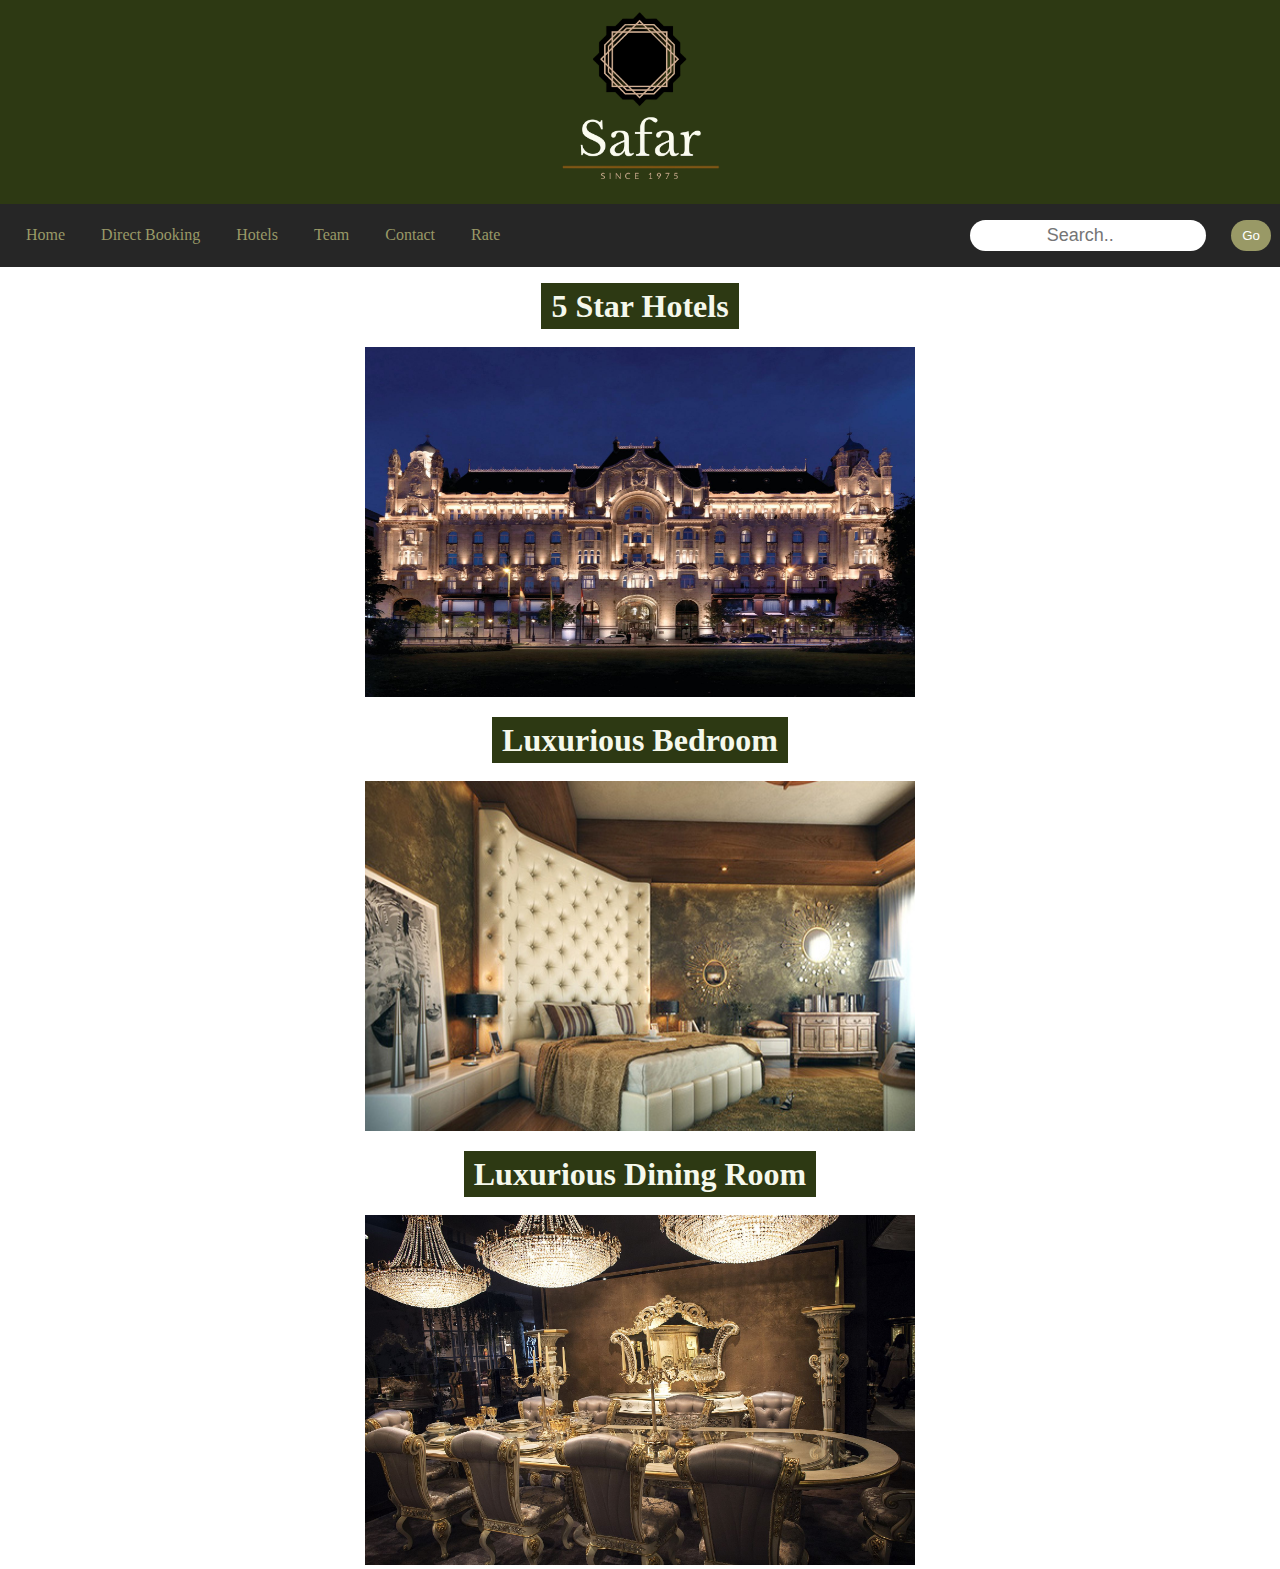
<file: index.html>
<!DOCTYPE html>
<html lang="en">
<head>
    <meta charset="UTF-8">
    <meta name="viewport" content="width=device-width, initial-scale=1.0">
    <title>Safar</title>
    <link rel="stylesheet" href="css/All.css">
    <link href="https://fonts.googleapis.com/css2?family=Dancing+Script:wght@700&display=swap" rel="stylesheet">
<body>
    <div class="top">
        <center>

        <img src="/images/Safar-removebg-preview.png" width="300px" height="200px" alt="logo">
    </center>
    </div>
   <div class="home">
        <div class="wrapper">
            <nav class="navarea">
                <ul id="lst">
                    <li id="home"><a href="#index.html">Home</a></li>
                    <li><a href="html/DB.html">Direct Booking</a></li>
                    <li><a href="html/Tophotel.html">Hotels</a></li>
                    <li><a href="html/team.html">Team</a></li>
                    <li><a href="html/contact.html">Contact</a></li>
                    <li><a href="html/Rate.html">Rate</a></li>
                </ul>   
                   <form action="html/Tophotel.html">
                    <input type="search" class="ser" id="sr" placeholder="Search..">
                    
                  <button class="btn" id="btn-b" >Go</button>
                   </form>
            </nav>
            
         </div>   
    </div>

    <div class="main">
        <h1 class="highlight">
           <mark> 5 Star Hotels </mark>
        </h1>

        <img src="/images/hotel.jpg" width="550px" height="350px" alt="5 str htl">

        <h1 class="highlight">
            <mark>
                Luxurious Bedroom
            </mark>

        </h1>

        
        <img src="/images/bedroom.jpg" width="550px" height="350px" alt="">
           
        <h1 class="highlight">
            <mark>
                Luxurious Dining Room
            </mark>

        </h1>

        <img src="/images/dining.jpg" width="550px" height="350px" alt="">
    </div>

</body>

 <script src="js/main.js"></script>
 <script src="js/jquery-3.3.1.min.js"></script>
<script src="js/alert.js"></script>
</html>
</file>
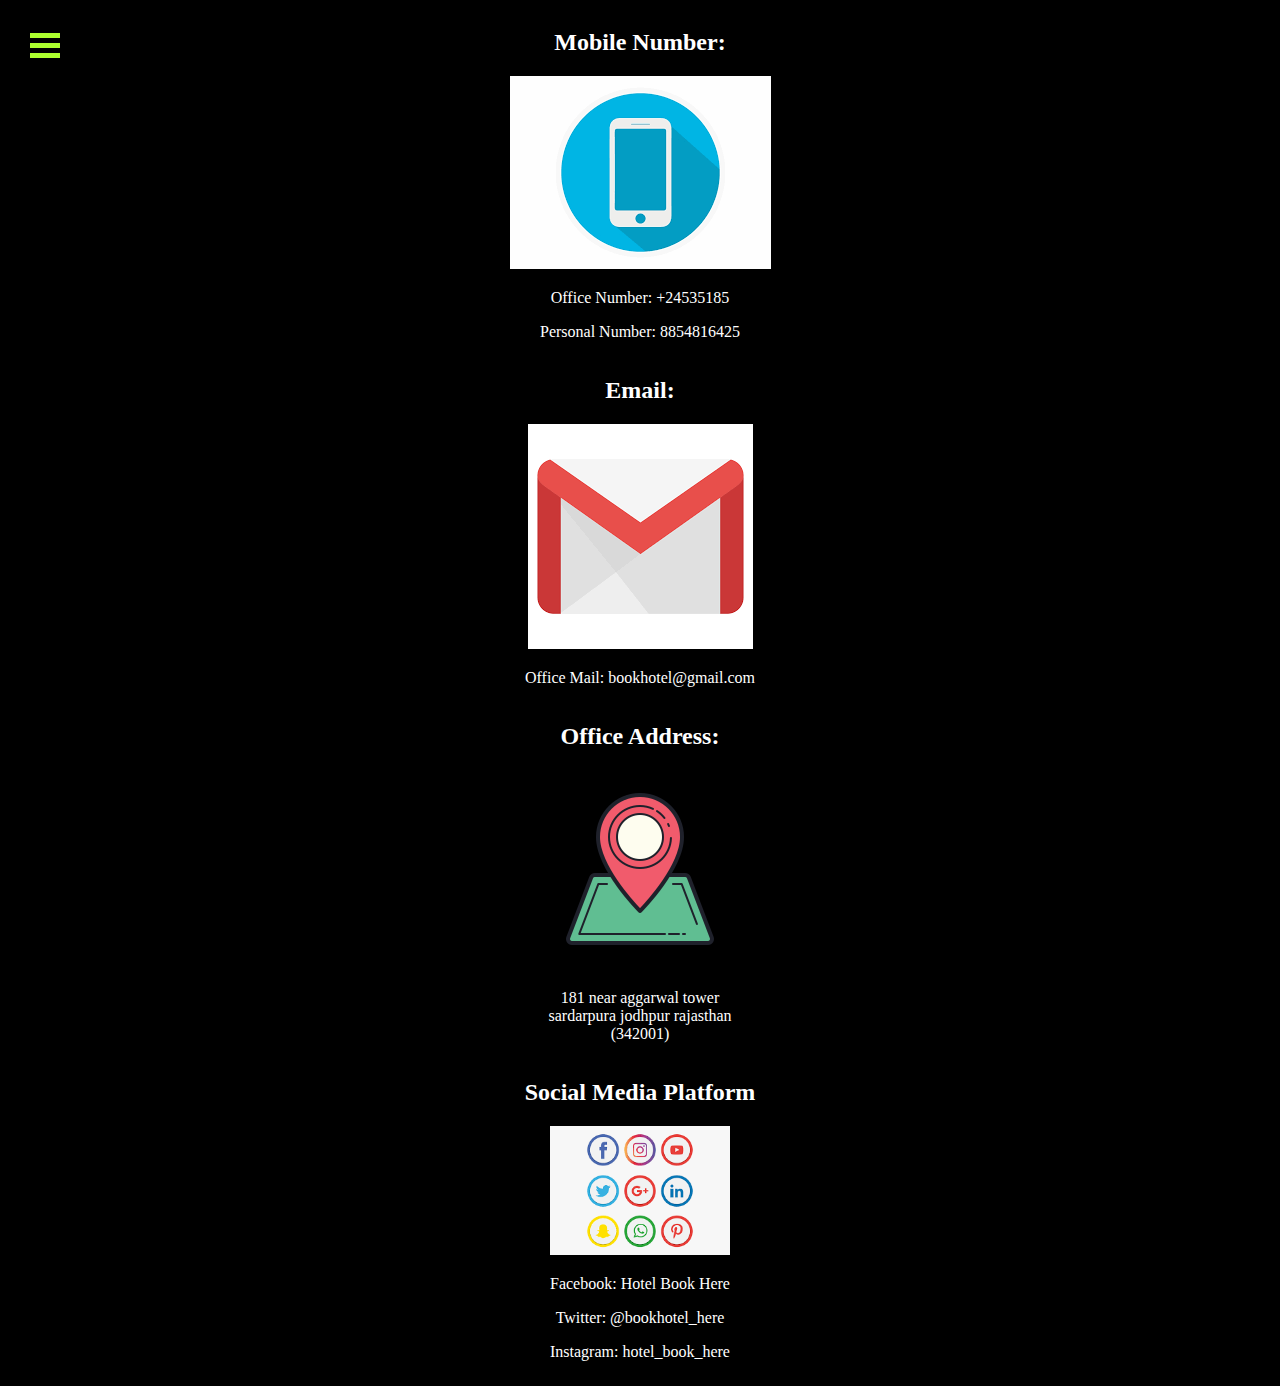
<file: html/contact.html>
<!DOCTYPE html>
<html lang="en">
<head>
    <meta charset="UTF-8">
    <meta name="viewport" content="width=device-width, initial-scale=1.0">
    <title>Contact Us</title>
    <link rel="stylesheet" href="../css/contact.css">
</head>
<body>
     
    <div id="sidebar" onclick="togglemenu()">
        <div class="toggle-btn">
            <span></span>
            <span></span>
            <span></span>
        </div>
        <ul id="lst">
         <li id="home"><a href="../index.html">Home</a></li>
         <li><a href="./DB.html">Direct Booking</a></li>
         <li><a href="./Tophotel.html">Hotels</a></li>
         <li><a href="./team.html">Team</a></li>
         <li><a href="./contact.html">Contact</a></li>
         <li><a href="./Rate.html">Rate</a></li>
     </ul>   
   </div>
     
     <div class="rate">
         <div class="phone">
           
            <h2>Mobile Number: </h2>
            <img src="../images/phone.png" alt="">
            <p>
                Office Number: +24535185 <br>
                <p></p>
                Personal Number: 8854816425
            </p>

         </div>

         <div class="email">
              <h2>
                  Email:
              </h2>
              <img src="../images/mail.png" alt="">
              <p>
                  Office Mail: bookhotel@gmail.com

              </p>
         </div>

         <div class="add">
              <h2>Office Address:</h2>
            <img src="../images/address.png" alt="">
              <p>
                  <p></p>
                  181 near aggarwal tower <br> sardarpura jodhpur rajasthan <br>(342001)
              </p>
         </div>

         <div class="smp">
              <h2>Social Media Platform</h2>
              <img src="../images/socialmedia.png" alt="" width="180px">
              <p>
                  Facebook: Hotel Book Here <br>
                  <p></p>
                  Twitter:  @bookhotel_here <br>
                  <p></p>
                  Instagram: hotel_book_here
              </p>
         </div>
     </div>
</body>
 <script src="../js/sidebar.js"></script>
</html>
</file>
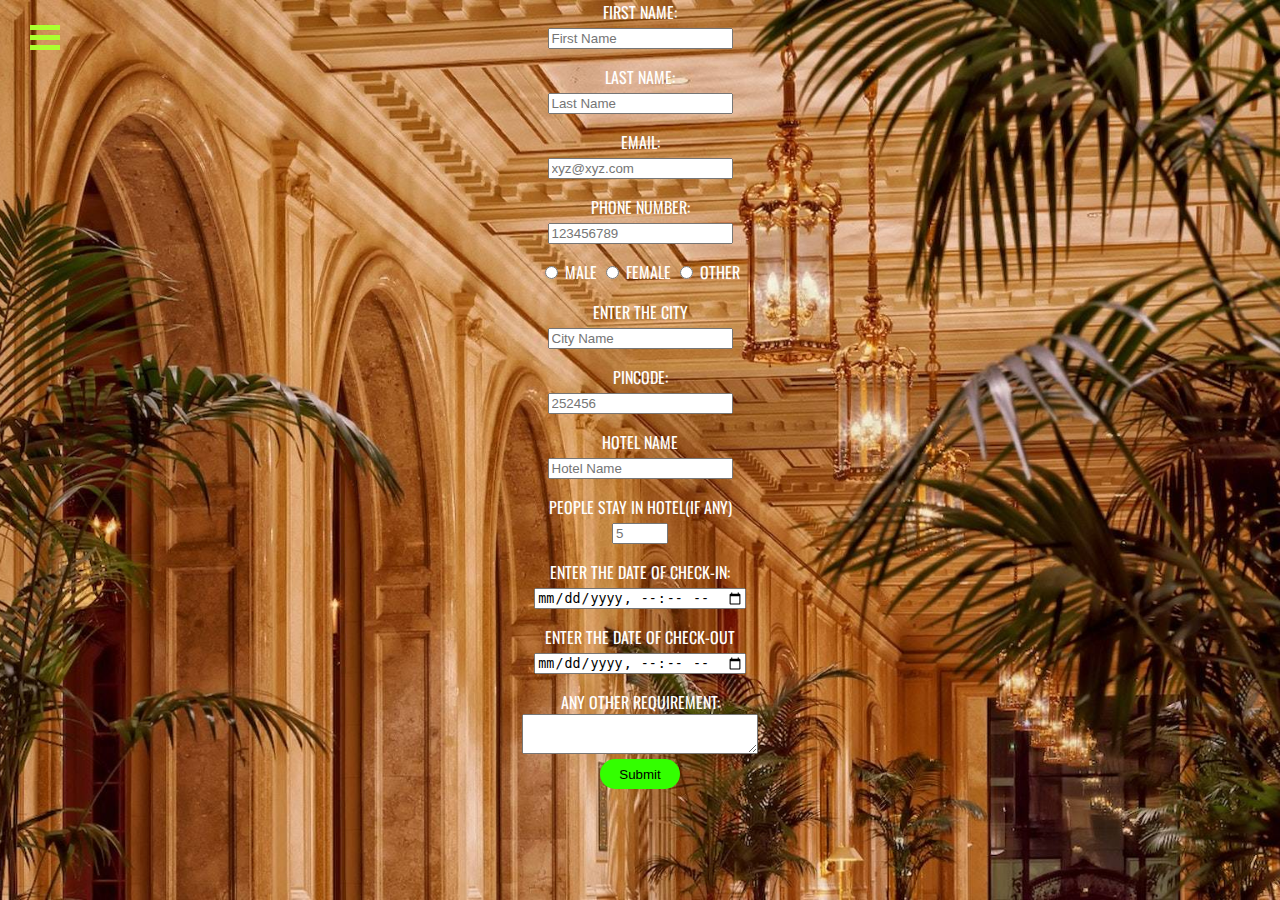
<file: html/DB.html>
<!DOCTYPE html>
<html lang="en">
<head>
    <meta charset="UTF-8">
    <meta name="viewport" content="width=device-width, initial-scale=1.0">
    <title>Direct Booking</title>
    <link rel="stylesheet" type="text/css" href="../css/DB.css">
    <link href="https://fonts.googleapis.com/css2?family=Oswald:wght@700&display=swap" rel="stylesheet">
</head>
<body>

  <div id="sidebar" onclick="togglemenu()">
       <div class="toggle-btn">
           <span></span>
           <span></span>
           <span></span>
       </div>
       <ul id="lst">
        <li id="home"><a href="../index.html">Home</a></li>
        <li><a href="./DB.html">Direct Booking</a></li>
        <li><a href="./Tophotel.html">Hotels</a></li>
        <li><a href="./team.html">Team</a></li>
        <li><a href="./contact.html">Contact</a></li>
        <li><a href="./Rate.html">Rate</a></li>
    </ul>   
  </div>

  <div class="DirectB">
     <form action="DB2.html" class="DB" id="contactform" > 
         <label for="first">First Name:</label><br>
         <input type="name" name="First" placeholder="First Name" id="inputfirst" required >
         <p></p>
         <p></p>
         <label for="Last">Last Name:</label><br>
         <input type="name" name="Last" placeholder="Last Name" id="inputlast" required>
         <p></p>
         <p></p>
         <label for="mail">Email:</label><br>
         <input type="email" id="h" name="mail" placeholder="xyz@xyz.com" id="inputmail" required>
         <p></p>
         <label for="phone">Phone number:</label><br>
         <input type="tel" id="phone" name="phone" placeholder="123456789" pattern="[0-9]{10}" required>
         <p></p>
         <p></p>
                <input type="radio" id="male" name="gender" value="male" required>
                <label for="male">Male</label>
                <input type="radio" id="female" name="gender" value="female" required>
                <label for="female">Female</label>
                <input type="radio" id="other" name="gender" value="other" required>
                <label for="other">Other</label>
          <p></p>
          <p></p>
          <label for="CN">Enter the City</label><br>
          <input type="text" name="CN" placeholder="City Name" required>
          <p></p>
          <p></p>
          <label for="pincode">Pincode:</label><br>
          <input type="tel" name="pincode" placeholder="252456" pattern="[0-9]{6}" required>
          <p></p>
          <p></p>
         <label for="HN">Hotel Name</label><br>
         <input type="name" name="HN" placeholder="Hotel Name" required>
         <p></p>
         <p></p>
         <label for="PN">People Stay in Hotel(if any)</label><br>
         <input type="number" name="PN" min="1"  max = "50" pattern = "[0-9]{2}" placeholder="5" required>
         <p></p>
         <p></p>
         <label for="datemax">Enter the date of check-in:</label><br>
         <input type="datetime-local" id="datemax" name="datemax"><br>
         <p></p>
         <label for="datemin">Enter the date of check-out</label><br>
         <input type="datetime-local" id="datemin" name="datemin">
         <p></p>
         <p></p>
         <label for="ANR">Any Other Requirement:</label><br>
         <textarea name="ANR" cols="10" rows="2" class="ta"></textarea> <br>
         <label for="btn"></label>
         <input type="submit" value="Submit" name="btn" id="B" class="submited">
     </form>

  </div>   
</body>

 <script src="../js/form.js"></script>
 <script src="../js/sidebar.js" ></script>
</html>
</file>
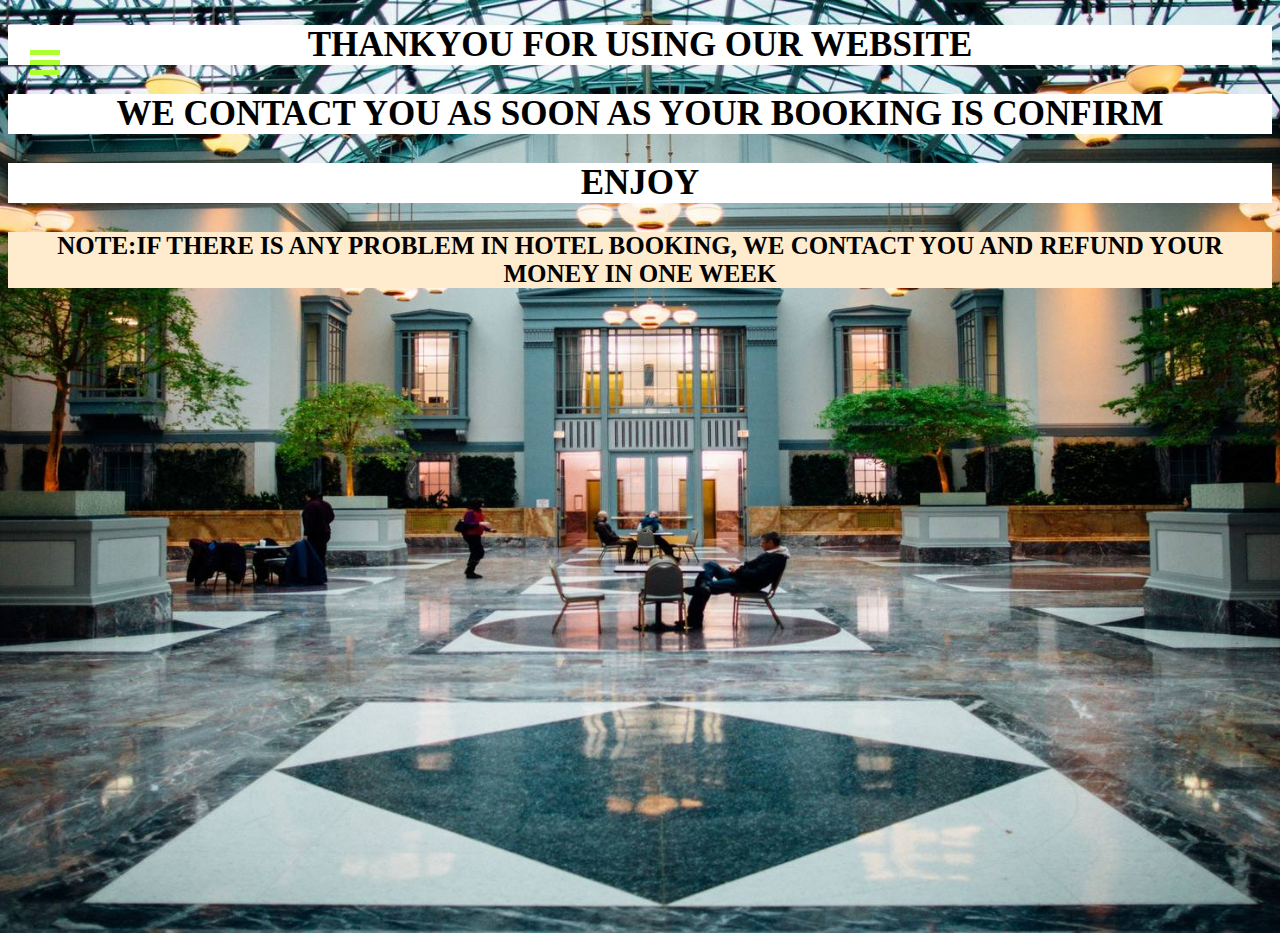
<file: html/DB2.html>
<!DOCTYPE html>
<html lang="en">
<head>
    <meta charset="UTF-8">
    <meta name="viewport" content="width=device-width, initial-scale=1.0">
    <title>Booking Confirmation</title>
    <link rel="stylesheet" href="../css/DB2.css">
</head>
<body>
    
    <div id="sidebar" onclick="togglemenu()">
        <div class="toggle-btn">
            <span></span>
            <span></span>
            <span></span>
        </div>
        <ul id="lst">
         <li id="home"><a href="../index.html">Home</a></li>
         <li><a href="./DB.html">Direct Booking</a></li>
         <li><a href="./Tophotel.html">Hotels</a></li>
         <li><a href="./team.html">Team</a></li>
         <li><a href="./contact.html">Contact</a></li>
         <li><a href="./Rate.html">Rate</a></li>
     </ul>   
   </div>

    <p></p>
    <p></p>
    <h1>Thankyou For Using Our Website</h1>
    <h2>We contact you as soon as your booking is confirm</h2>
    <h2>Enjoy</h2>
    <p>
        
        <strong>
        <span><strong>Note:</strong></span>If there is any problem in hotel booking, we contact you and refund your money in 
        one week

    </strong>
       
    </p>
</body>
<script src="../js/sidebar.js" ></script>
</html>
</file>
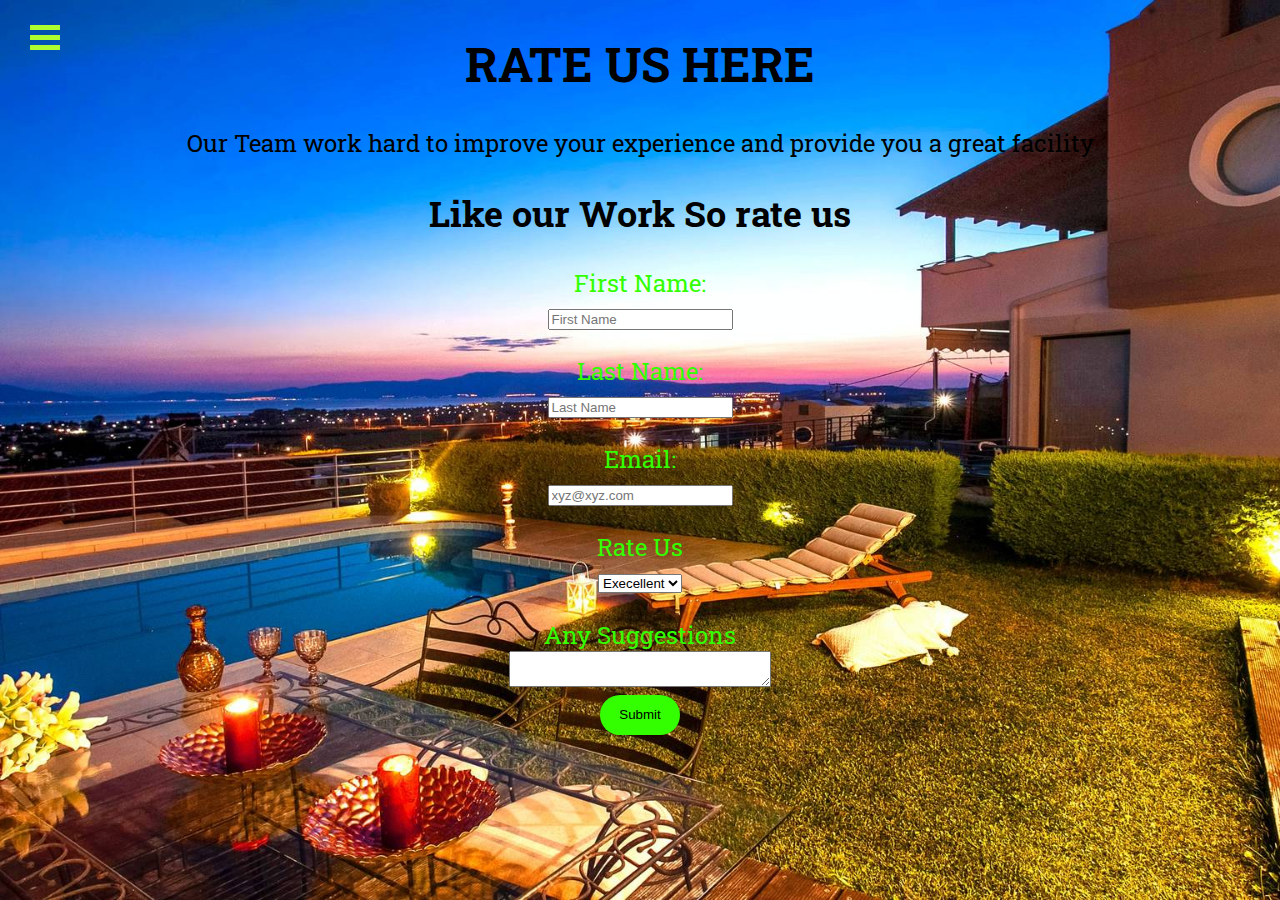
<file: html/Rate.html>
<!DOCTYPE html>
<html lang="en">
<head>
    <meta charset="UTF-8">
    <meta name="viewport" content="width=device-width, initial-scale=1.0">
    <title>Rate Us Here</title>
    <link rel="stylesheet" type="text/css" href="../css/Rate.css">
    <link href="https://fonts.googleapis.com/css2?family=Roboto+Slab:wght@900&display=swap" rel="stylesheet">
</head>
<body>

    <div id="sidebar" onclick="togglemenu()">
        <div class="toggle-btn">
            <span></span>
            <span></span>
            <span></span>
        </div>
        <ul id="lst">
         <li id="home"><a href="../index.html">Home</a></li>
         <li><a href="./DB.html">Direct Booking</a></li>
         <li><a href="./Tophotel.html">Hotels</a></li>
         <li><a href="./team.html">Team</a></li>
         <li><a href="./contact.html">Contact</a></li>
         <li><a href="./Rate.html">Rate</a></li>
     </ul>   
   </div>

<div class="rate">
    <div class="top"> 
        <h1>RATE US HERE</h1>
         <p>
             Our Team work hard to improve your experience and provide you a great facility <br>

         </p>

         <h2>
             Like our Work So rate us
         </h2>
        
    </div>
    <div class="review">
         
          <form action="Rate2.html">
            <label for="first">First Name:</label><br>
            <input type="name" name="First" placeholder="First Name" required >
            <p></p>
            <p></p>
            <label for="Last">Last Name:</label><br>
            <input type="name" name="Last" placeholder="Last Name" required>
            <p></p>
            <p></p>
            <label for="mail">Email:</label><br>
            <input type="email" id="h" name="mail" placeholder="xyz@xyz.com" required><br>
            <p></p>
             <label for="rate">  Rate Us</label><br>
             <select name="rate" required>
                 <option value="5">Execellent</option>
                 <option value="4">Great</option>
                 <option value="3">Good</option>
                 <option value="2">Average</option>
                 <option value="1">Bad</option>
                 <option value="0">Very Bad</option>
             </select><br>
             <p></p>
             <p></p>
             <label for="suges">Any Suggestions</label><br>
             <textarea name="suges" cols="30" rows="2"></textarea><br>
             <input type="submit" value="Submit" id="a">
          </form> 


    </div>


  </div>
</body>
   
  <script src="../js/sidebar.js" ></script>
</html>
</file>
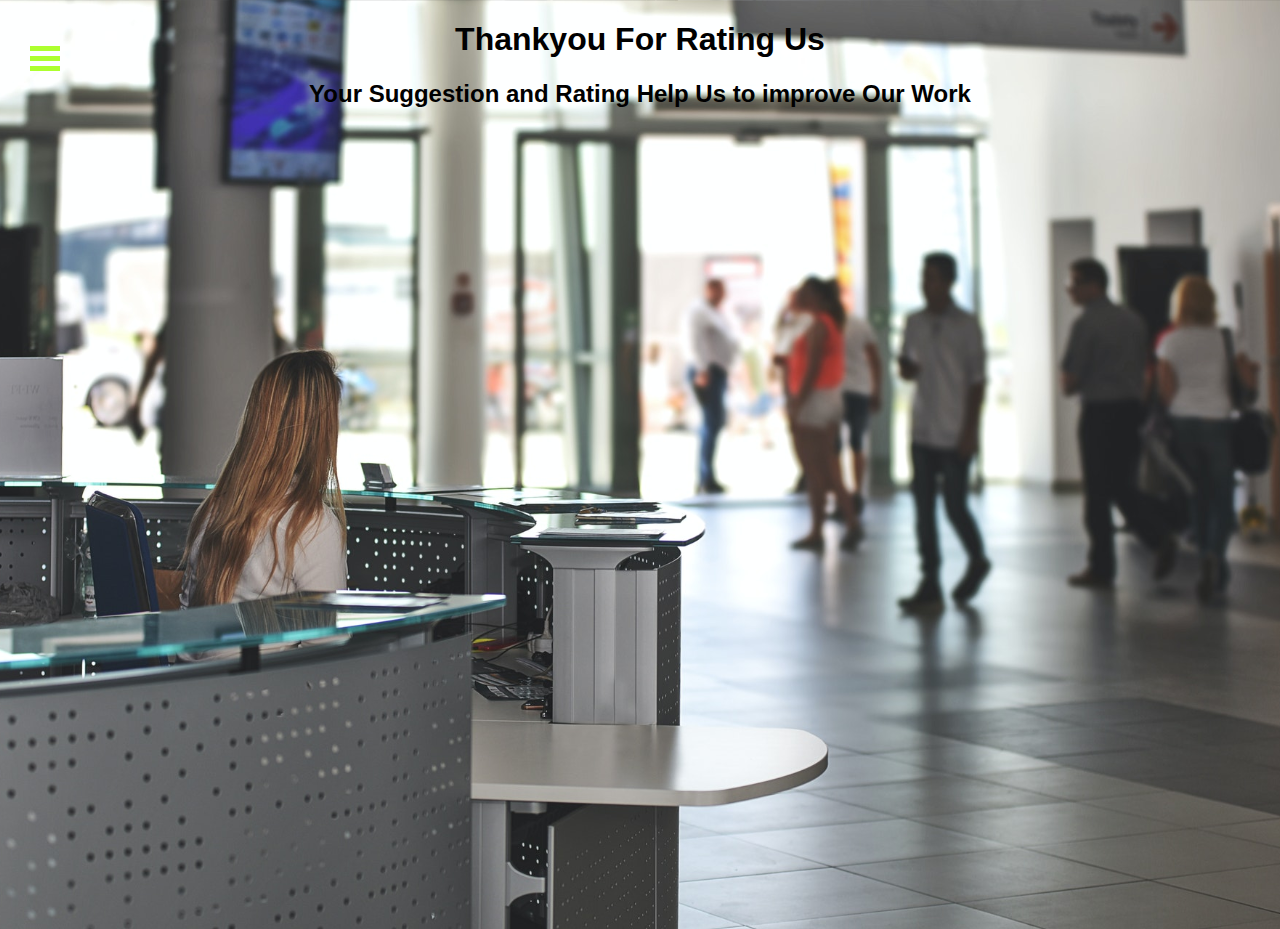
<file: html/Rate2.html>
<!DOCTYPE html>
<html lang="en">
<head>
    <meta charset="UTF-8">
    <meta name="viewport" content="width=device-width, initial-scale=1.0">
    <title>Thankyou For Rate Us</title>
    <link rel="stylesheet" type="text/css" href="../css/Rate2.css">
</head>
<body>
    
     <div id="sidebar" onclick="togglemenu()">
       <div class="toggle-btn">
           <span></span>
           <span></span>
           <span></span>
       </div>
       <ul id="lst">
        <li id="home"><a href="../index.html">Home</a></li>
        <li><a href="./DB.html">Direct Booking</a></li>
        <li><a href="./Tophotel.html">Hotels</a></li>
        <li><a href="./team.html">Team</a></li>
        <li><a href="./contact.html">Contact</a></li>
        <li><a href="./Rate.html">Rate</a></li>
    </ul>   
  </div>
     
     <h1>Thankyou For Rating Us</h1>
     <p></p>
     <h2>Your Suggestion and Rating Help Us to improve Our Work</h2>
</body>

<script src="../js/sidebar.js" ></script>
</html>
</file>
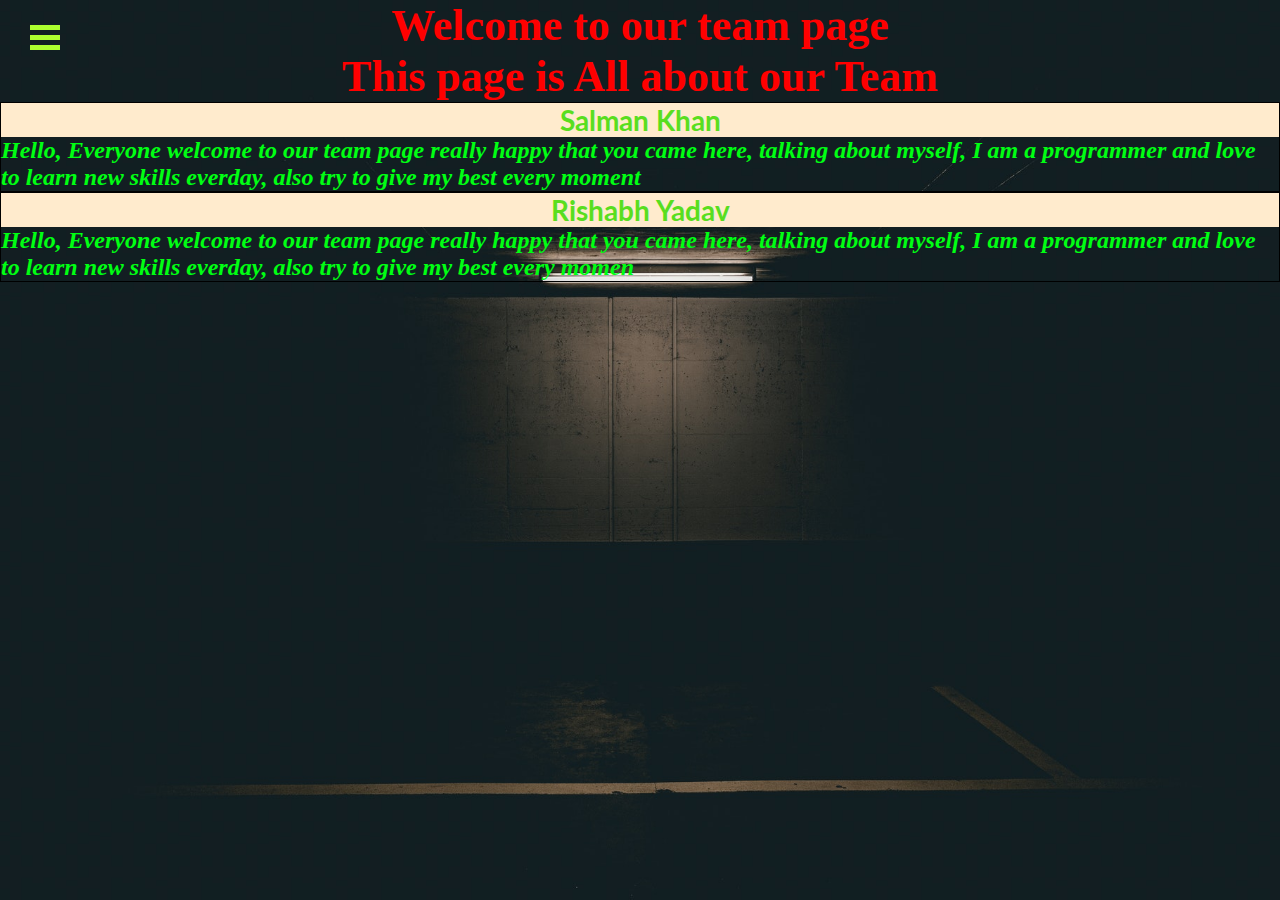
<file: html/team.html>
<!DOCTYPE html>
<html lang="en">
<head>
    <meta charset="UTF-8">
    <meta name="viewport" content="width=device-width, initial-scale=1.0">
    <title>Our Team</title>
    <link rel="stylesheet" type="text/css" href="../css/team.css">
    <link href="https://fonts.googleapis.com/css2?family=Lato:ital,wght@1,900&display=swap" rel="stylesheet">
</head>
<body>

    <div id="sidebar" onclick="togglemenu()">
        <div class="toggle-btn">
            <span></span>
            <span></span>
            <span></span>
        </div>
        <ul id="lst">
         <li id="home"><a href="../index.html">Home</a></li>
         <li><a href="./DB.html">Direct Booking</a></li>
         <li><a href="./Tophotel.html">Hotels</a></li>
         <li><a href="./team.html">Team</a></li>
         <li><a href="./contact.html">Contact</a></li>
         <li><a href="./Rate.html">Rate</a></li>
     </ul>   
   </div>
      <div class="team">
          <h1>Welcome to our team page</h1>
          <p>
            <h1>This page is All about our Team</h1>
          </p>
      </div>
       
      <div class="container">

          <div class="arun">
              <h1>Salman Khan</h1>
              <p>
                 <strong>
                  Hello, Everyone welcome to our team page really happy that you came here,
                  talking about myself, I am a programmer and love to learn new skills everday,
                  also try to give my best every moment<br>
                  
                  
                 
                 </strong> 
              <p>
             
          </div>

          <div class="abhinav">

             <h1>Rishabh Yadav</h1>
             <p> 
                 <strong>

                    Hello, Everyone welcome to our team page really happy that you came here,
                    talking about myself, I am a programmer and love to learn new skills everday,
                    also try to give my best every momen

                </strong>
             </p>

          </div>

        

      </div>
</body>

<script src="../js/sidebar.js" ></script>
</html>
</file>
<file: css/All.css>
body{

    margin: 0px;
    padding: 0px;
}


.top {

    background-color: #2d3913;
    

  }








.navarea{
    margin: 0px;
    padding: 1em;
    background-color: #262626;
    width: 100%;
    
    display: flex;
}

.navarea > ul{

    list-style: none;
    padding: 0px;
    margin: 0px;
    display: flex;
    flex: 3;
}

.navarea li{

    margin-right: 1em;
    line-height: 30px;

}

.navarea li a{

    padding: 10px;
    font-family: 'Roboto Slab', serif;;
    text-decoration: none;
    
    color: #999966;
}

.navarea a:hover {
    background-color: #2d3913;
    color: white;
    border-radius: 40px;
  }


 .navarea a.active {
    background-color: #2196F3;
    color: white;
  } 

.navarea > form{

    display: flex ;
    justify-content: right;
    flex: 1;
    
    
    border: 0;
}

.navarea input{

    flex: 1;
    border-radius: 25px;
    border: 0;
   text-align: center;
     text-decoration: solid;
   
     font-size: 18px;
     font-style: cursive;
}

.navarea button{

    background: #999966;
    border: 0;
    border-radius: 40px;
    color: #ffffff ;
    padding: 8px 11px;
    margin: 0px 25px;
}

.main {
    justify-content: center;
    text-align: center;
    
}

mark {
    background-color: #2d3913;
    color: #f5f8ec;
    padding: 5px 10px;
}

@media only screen and (max-width: 350px) and (max-width: 991px) {
    .wrapper{
        width: 100%;
    }
    .navarea{
        flex-direction: column;
    }
    .navarea ul{
        flex-direction: row;
    }    

    .features h2{

        text-align: center;
    }
 
}


@media(min-width: 401px) and (max-width: 1024px){

    .wrapper{
        width: 100%;
    }
    .navarea{
        flex-direction: column;
    }
    .navarea ul{
        flex-direction: row;
    }    

    .features h2{

        text-align: center;
    }

    
}



@media(min-width: 200px) and (max-width: 400px){


    body{
        width: 100%;
        height: 100%;
    }

   .features img{

        width: 80px;
   } 
}

@media only screen and (max-width: 767px){

    .wrapper{
        width: 100%;
    }
    .navarea{

        flex-direction: column;
    }
    .navarea ul{
        flex-direction: row;
        margin-bottom: 1em;
    }

    .navarea li{
        padding: 0;
        font-size: 8px;
        text-align: center;
    }
}

.features{

    display: flex;
    flex-direction: column;
    text-align: center;

    color: white;
}

.features h2:hover{

     color: lime;
}
</file>
<file: css/contact.css>
body{

    background-color: black;
}

.rate{

    display: flex;
    text-align: center;
    border: 1px black solid;
    flex-direction: column;
    color: white;
}

#sidebar{

    
    position: fixed;
    width: 200px;
    height: 100%;
    left: -200px;
    background-color: black;
}

#sidebar span{

    background-color: greenyellow;
}


#sidebar li{

    margin: 0;
    padding: 0;
    list-style: none;
    text-align: left;
    color: white;
    font-size: 15px;
    padding: 15px 9px;
       

}

#sidebar a{

    color: greenyellow;
    text-decoration: none;
}

#sidebar li:hover{

    background-color: transparent;
    font-size: 20px;
}

.toggle-btn{

    position: absolute;
    left: 230px;
    top: 20px;

}

.toggle-btn span{

    display: block;
    background-color: black;
    width: 30px;
    height: 5px;
    margin: 5px 0px ; 
}

#sidebar.active{

    left: 0;
}
</file>
<file: css/DB.css>
body{

    margin: 0px;
    padding: 0px;
    background-image: url("../images/DB.jpg");
    background-position: center center;
    background-size: cover;
    height: 100vh;
    position: relative;
    z-index: 1;
}

.DB{
    color: #ffffff;
    text-transform: uppercase;
    text-decoration: solid;
    font-family: 'Oswald', sans-serif;
}

.ta{
    margin: 0px ;
    width: 230px ;
    height: 34px;
}

#B {

    background-color: #33FF00;
     height: 30px;
     width: 80px;
     border-radius: 25px;
     border: 0px;
}

.DirectB{

    display: flex;
    align-items: center;
    flex-direction: column;
    text-align: center;
}

@media(min-width: 200px) and (max-width: 600px)
{

    body{

        width: 100%;
        height: 100%;
    }
}

@media(min-width: 400px) and (max-width: 1024px)

{

    body{

        width: 100%;
        height: 100%;

    }

    .DirectB{

        font-size: 30px;
    }
}

#sidebar{

    
    position: fixed;
    width: 200px;
    height: 100%;
    left: -200px;
    background-color: black;
}

#sidebar span{

    background-color: greenyellow;
}


#sidebar li{

    margin: 0;
    padding: 0;
    list-style: none;
    text-align: left;
    color: white;
    font-size: 15px;
    padding: 15px 9px;
       

}

#sidebar a{

    color: greenyellow;
    text-decoration: none;
}

#sidebar li:hover{

    background-color: transparent;
    font-size: 20px;
}

.toggle-btn{

    position: absolute;
    left: 230px;
    top: 20px;

}

.toggle-btn span{

    display: block;
    background-color: black;
    width: 30px;
    height: 5px;
    margin: 5px 0px ; 
}

#sidebar.active{

    left: 0;
}
</file>
<file: css/DB2.css>
body{

    background-image: url("../images/Confirm.jpg");
    background-position: center center;
    background-size: cover;
    height: 100vh;
    position: relative;
    z-index: 1;
}

h1{

    text-transform: uppercase;
    text-align: center;
    font-size: 35px;
    background-color: white;
}

h2{

    text-transform: uppercase;
    text-align: center;
    font-size: 35px;
    background-color: white;

}

p{

    text-transform: uppercase;
    text-align: center;
    font-size: 25px;
    background-color: blanchedalmond;
}

#sidebar{

    
    position: fixed;
    width: 200px;
    height: 100%;
    left: -200px;
    background-color: black;
}

#sidebar span{

    background-color: greenyellow;
}


#sidebar li{

    margin: 0;
    padding: 0;
    list-style: none;
    text-align: left;
    color: white;
    font-size: 15px;
    padding: 15px 9px;
       

}

#sidebar a{

    color: greenyellow;
    text-decoration: none;
}

#sidebar li:hover{

    background-color: transparent;
    font-size: 20px;
}

.toggle-btn{

    position: absolute;
    left: 230px;
    top: 20px;

}

.toggle-btn span{

    display: block;
    background-color: black;
    width: 30px;
    height: 5px;
    margin: 5px 0px ; 
}

#sidebar.active{

    left: 0;
}
</file>
<file: css/Rate.css>
body{

    margin: 0px;
    padding: 0px;
    background-image: url("../images/rate2.jpg");
    background-position: center center;
    background-size: cover;
    height: 100vh;
    position: relative;
    z-index: 1;
}


.rate{

   display: flex;
   flex-direction: column;
   align-content: center;
   text-align: center;
   font-size: 24px;
   font-family: 'Roboto Slab', serif;
}

.top

 {
    font-family: 'Roboto Slab', serif;
 }


 .review{


    font-size: 24px;

    font-family: 'Roboto Slab', serif;
    
    font-weight: 1500;
     
    color: #33FF00 ;
 }

 #a {

    background-color: #33FF00;
    height: 40px;
    width: 80px;
    border-radius: 25px;
    border: 0px;
 } 

 @media(min-width:200px) and (max-width: 400px) {

   body{

        width: 100%;
        height: 100%;
   }

   .top{

       font-size: 15px;
   }

   .review{

      font-size: 35px;
   }

 }

 @media(min-width:401px) and (max-width: 1024px){

   body{

      width: 100%;
      height: 100%;
   }

   .top{

      font-size: xx-large;
   }

   .review{

      font-size: 60px;
   }


   .review input{

      font-size: 20px;
   }


   .review select{

      font-size: 20px;
   }

 }

 #sidebar{

    
   position: fixed;
   width: 200px;
   height: 100%;
   left: -200px;
   background-color: black;
}

#sidebar span{

   background-color: greenyellow;
}


#sidebar li{

   margin: 0;
   padding: 0;
   list-style: none;
   text-align: left;
   color: white;
   font-size: 15px;
   padding: 15px 9px;
      

}

#sidebar a{

   color: greenyellow;
   text-decoration: none;
}

#sidebar li:hover{

   background-color: transparent;
   font-size: 20px;
}

.toggle-btn{

   position: absolute;
   left: 230px;
   top: 20px;

}

.toggle-btn span{

   display: block;
   background-color: black;
   width: 30px;
   height: 5px;
   margin: 5px 0px ; 
}

#sidebar.active{

   left: 0;
}
</file>
<file: css/Rate2.css>
body{

   font-family: 'Sansita', sans-serif;
   background-image: url("../images/Rating.jpg");
   background-position: center center;
   background-size: cover;
   height: 100vh;
   position: relative;
   z-index: 1;
   color: black;
   text-align: center;

}

#sidebar{

    
   position: fixed;
   width: 200px;
   height: 100%;
   left: -200px;
   background-color: black;
}

#sidebar span{

   background-color: greenyellow;
}


#sidebar li{

   margin: 0;
   padding: 0;
   list-style: none;
   text-align: left;
   color: white;
   font-size: 15px;
   padding: 15px 9px;
      

}

#sidebar a{

   color: greenyellow;
   text-decoration: none;
}

#sidebar li:hover{

   background-color: transparent;
   font-size: 20px;
}

.toggle-btn{

   position: absolute;
   left: 230px;
   top: 20px;

}

.toggle-btn span{

   display: block;
   background-color: black;
   width: 30px;
   height: 5px;
   margin: 5px 0px ; 
}

#sidebar.active{

   left: 0;
}
</file>
<file: css/team.css>
* {

    margin: 0;
    padding: 0;
}

body{

    margin: 0px;
    padding: 0px;
    background-image: url("../images/ourteam.jpg");
    background-position: center center;
    background-size: cover;
    height: 100vh;
    position: relative;
    z-index: 1;

}

.team{

    text-align: center;
    font-size: 22px;
    color: rgb(255, 0, 0);

}

.container div{

    display: flex;
    font-size: 28px;
    flex-direction: column;
    border: 1px black solid;
}

.arun h1{

    background-color: blanchedalmond;
    text-align: center;
    color: #59DE1F;
    font-family: 'Lato', sans-serif;
    font-size: 28px;

}

.arun p{

    color: #00FF13;
    font-size: 24px;
    font-style: italic;

}

.abhinav h1{


    background-color: blanchedalmond;
    text-align: center;
    font-size: 28px;
    font-family: 'Lato', sans-serif;
    color: #59DE1F;
}

.abhinav p{

    font-family: 'Merriweather', serif;
    color: #00FF13;
    font-size: 24px;
    font-style: italic;

}

.abdul h1{

    background-color: blanchedalmond;
    text-align: center;
    font-size: 28px;
    color: #59DE1F;
    font-family: 'Lato', sans-serif;
}


.abdul p {

    font-family: 'Merriweather', serif;
    color: #00FF13;
    font-size: 24px;
    font-style: italic;
}


#sidebar{

    
    position: fixed;
    width: 200px;
    height: 100%;
    left: -200px;
    background-color: black;
}

#sidebar span{

    background-color: greenyellow;
}


#sidebar li{

    margin: 0;
    padding: 0;
    list-style: none;
    text-align: left;
    color: white;
    font-size: 15px;
    padding: 15px 9px;
       

}

#sidebar a{

    color: greenyellow;
    text-decoration: none;
}

#sidebar li:hover{

    background-color: transparent;
    font-size: 20px;
}

.toggle-btn{

    position: absolute;
    left: 230px;
    top: 20px;

}

.toggle-btn span{

    display: block;
    background-color: black;
    width: 30px;
    height: 5px;
    margin: 5px 0px ; 
}

#sidebar.active{

    left: 0;
}
</file>
